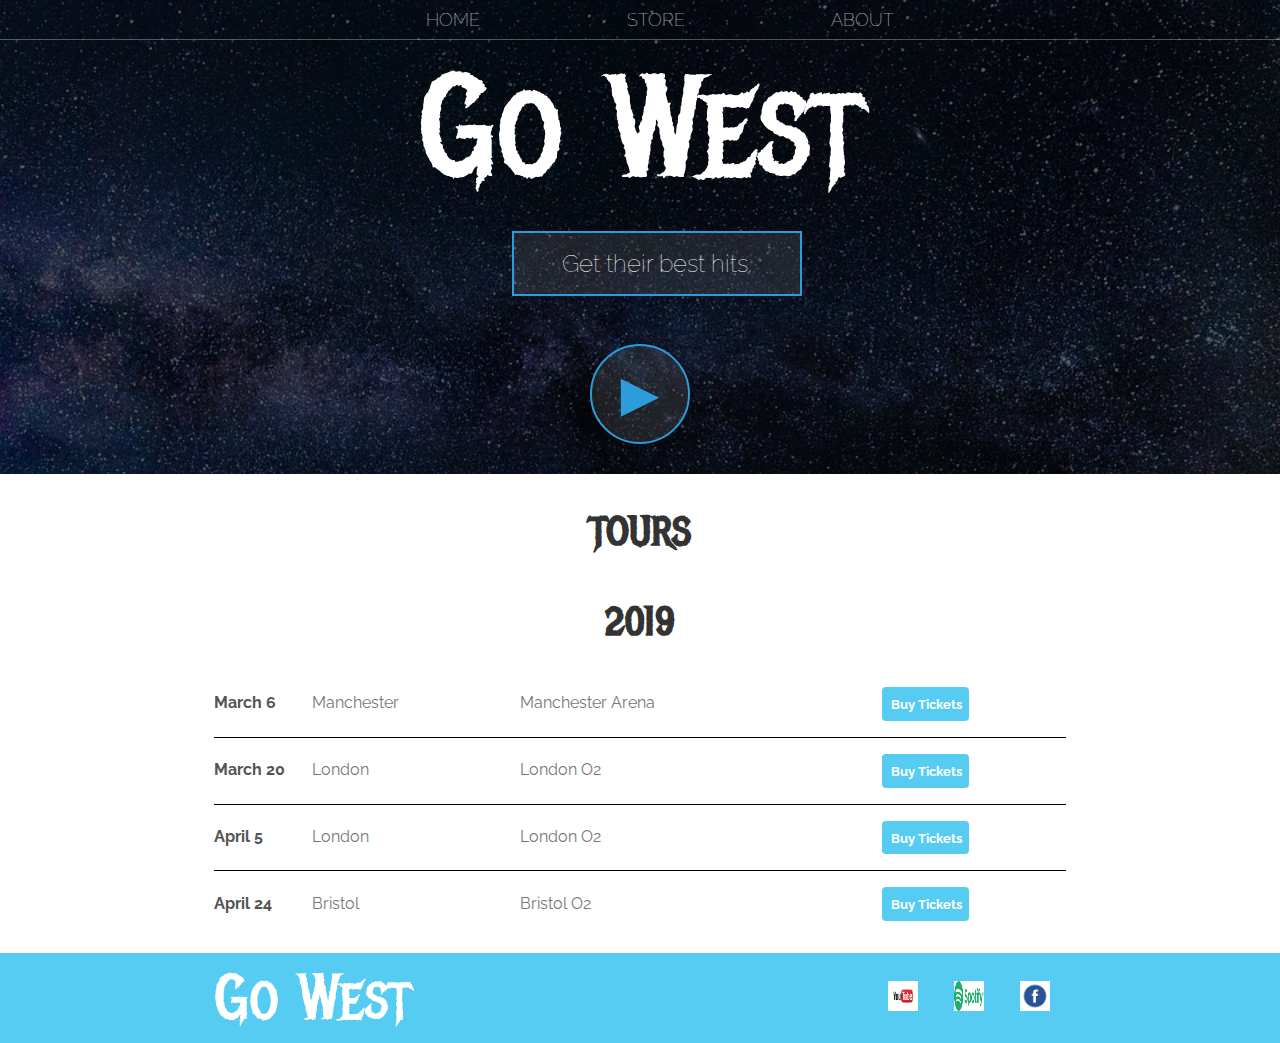
<file: index.html>
<!DOCTYPE html>
<html>
    <head>
        <title>Go West</title>
        <meta name="description" content="This is the description">
        <link rel="stylesheet" href="styles.css"  />
    </head>
        <body>
            <header class="main-header">
                <nav class= "nav main-nav">
                <ul>
                    <li><a href="index.html">HOME</a></li>
                    <li><a href="store.html">STORE</a></li>
                    <li><a href="about.html">ABOUT</a></li>
                </ul>
                </nav>
                <h1 class="band-name band-name-large">Go West</h1>
                <div class="container">
                    <button class="btn btn-header">Get their best hits.</button>
                </div>
                <button class="btn btn-header btn-play" type="button">&#9658;</button>
            </header>
            
            
            
            <section class="content-section container">
                <h2 class="section-header">TOURS</h2>
                <h3 class="section-header">2019</h3>
                <div>
                    <div class="tour-row">
                        <span class="tour-item tour-date" >March 6</span> 
                        <span class="tour-item tour-city">Manchester</span>
                        <span class="tour-item tour-arena">Manchester Arena</span>
                        <button type="button" class="btn tour-item tour-btn btn-primary">Buy Tickets</button>
                    </div>
                    <div class="tour-row">
                            <span class="tour-item tour-date">March 20</span> 
                            <span class="tour-item tour-city">London</span>
                            <span class="tour-item tour-arena">London O2</span>
                            <button type="button"class="btn tour-item tour-btn btn-primary">Buy Tickets</button>
                    </div>
                    <div class="tour-row">
                        <span class="tour-item tour-date">April 5</span>
                        <span class="tour-item tour-city">London</span>    
                        <span class="tour-item tour-arena">London O2</span>
                        <button type="button" class="btn tour-item tour-btn btn-primary">Buy Tickets</button>
                    </div>
                    <div class="tour-row">
                        <span class="tour-item tour-date">April 24</span>
                        <span class="tour-item tour-city">Bristol</span>
                        <span class="tour-item tour-arena">Bristol O2</span>
                        <button type="button" class="btn tour-item tour-btn btn-primary">Buy Tickets</button>
                    </div>
                    
                </div>
            </section>
            <footer class="main-footer">
                    <div class="container main-footer-container">
    
                    
                    <h3 class="band-name">Go West </h3>
                    <ul class="nav footer-nav">
                        <li><a href="https://youtube.com" target="_blank"> <img src="Images/youtube.png" height =50></a></li>
                        <li><a href="https://spotify.com" target="_blank"> <img src="Images/spotify.png" height=50></a></li>
                        <li><a href="https://facebook.com" target="_blank" ><img src="Images/facebook.png"height=50></a></li>
                    </ul>
                    </div>
                </footer>
        </body>
   
</html>
</file>
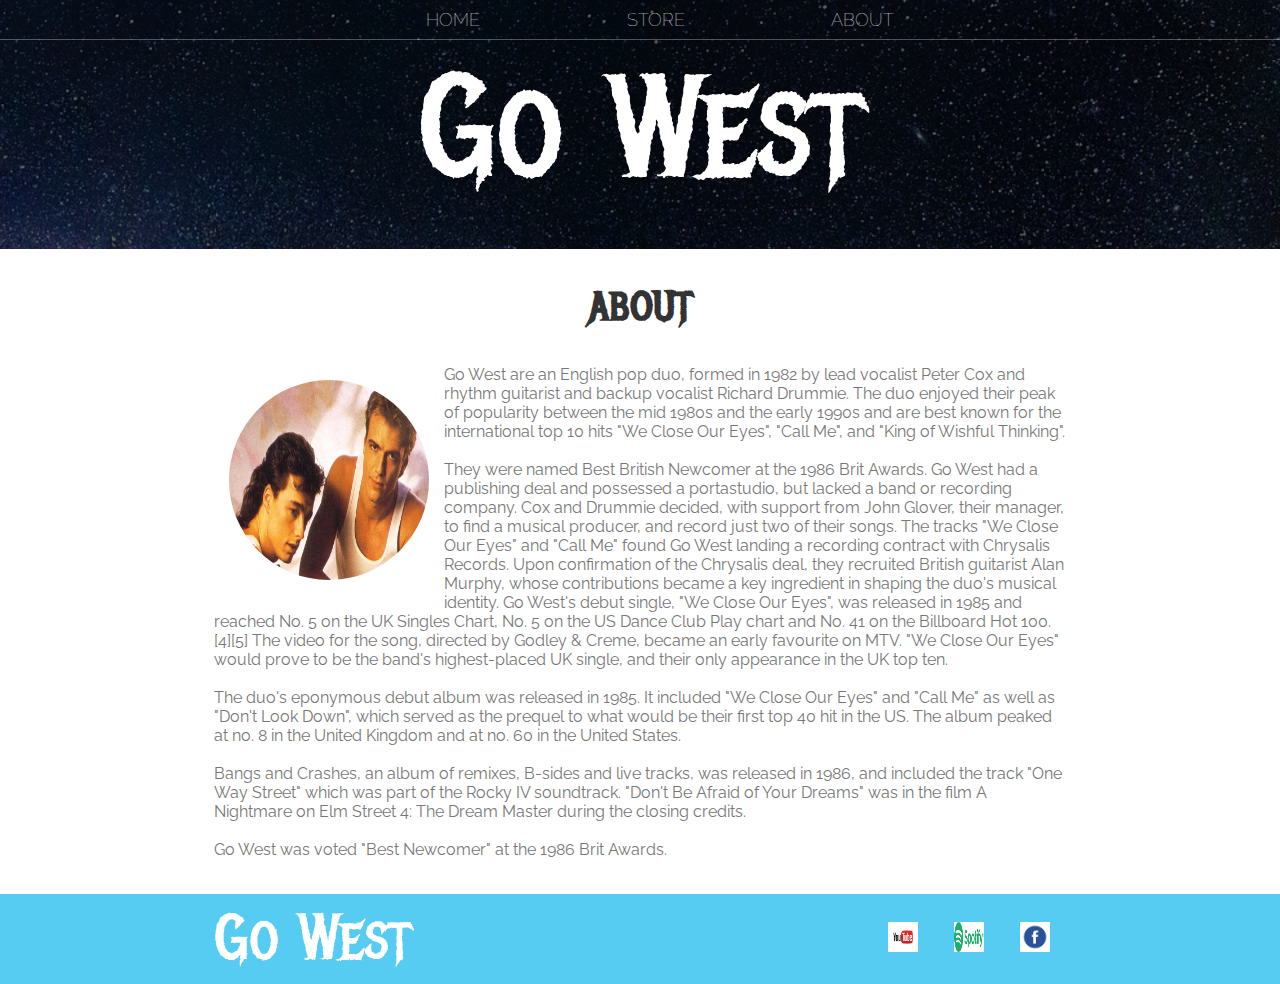
<file: about.html>
<!DOCTYPE html>
<html>
    <head>
        <title>Go West | About</title>
        <meta name="description" content="This is the description">
        <link rel="stylesheet" href="styles.css"  />
    </head>
        <body>
            <header class="main-header">
                <nav class="nav main-nav">
                <ul>
                        <li><a href="index.html">HOME</a></li>
                        <li><a href="store.html">STORE</a></li>
                        <li><a href="about.html">ABOUT</a></li>
                </ul>
            </nav>
            <h1 class="band-name band-name-large">Go West</h1>
            </header>
            <section class="content-section container">
                <h2 class="section-header"> ABOUT</h2>
                <img class = "about-band-image" src="/Images/go_west.jpg">
                    <p>Go West are an English pop duo, formed in 1982 by lead vocalist Peter Cox and 
                        rhythm guitarist and backup vocalist Richard Drummie. The duo enjoyed their 
                        peak of popularity between the mid 1980s and the early 1990s and are best known 
                        for the international top 10 hits "We Close Our Eyes", "Call Me", and 
                        "King of Wishful Thinking".<br><br>
                        They were named Best British Newcomer at the 1986 Brit Awards. Go West had a 
                        publishing deal and possessed a portastudio, but lacked a band or recording company. 
                        Cox and Drummie decided, with support from John Glover, their manager, to find 
                        a musical producer, and record just two of their songs.
                        The tracks "We Close Our Eyes" and "Call Me" found Go West landing
                        a recording contract with Chrysalis Records. Upon confirmation
                        of the Chrysalis deal, they recruited British guitarist Alan Murphy, 
                        whose contributions became a key ingredient in shaping the duo's musical
                        identity.
                        Go West's debut single, "We Close Our Eyes", was released in 1985
                        and reached No. 5 on the UK Singles Chart, No. 5 on the US Dance Club Play chart 
                        and No. 41 on the Billboard Hot 100.[4][5] The video for the song, directed by 
                        Godley & Creme, became an early favourite on MTV.
                        "We Close Our Eyes" would prove to be the band's highest-placed UK single, 
                        and their only appearance in the UK top ten.<br> <br>                     
                        The duo's eponymous debut album was released in 1985. It included 
                        "We Close Our Eyes" and "Call Me" as well as "Don't Look Down", 
                        which served as the prequel to what would be their first top 40 hit in the US. 
                        The album peaked at no. 8 in the United Kingdom and at no. 60 in the United States.<br><br>                        
                        Bangs and Crashes, an album of remixes, B-sides and live tracks, was released in 1986, 
                        and included the track "One Way Street" which was part of the Rocky IV soundtrack. 
                        "Don't Be Afraid of Your Dreams" was in the film A Nightmare on Elm 
                        Street 4: The Dream Master during the closing credits.<br><br>
                        Go West was voted "Best Newcomer" at the 1986 Brit Awards.<br><br>
                    </p>

            </section>
            <footer class="main-footer">
                <div class="container main-footer-container">

                
                <h3 class="band-name">Go West </h3>
                <ul class="nav footer-nav">
                    <li><a href="https://youtube.com" target="_blank"> <img src="Images/youtube.png" height =50></a></li>
                    <li><a href="https://spotify.com" target="_blank"> <img src="Images/spotify.png" height=50></a></li>
                    <li><a href="https://facebook.com" target="_blank" ><img src="Images/facebook.png"height=50></a></li>
                </ul>
                </div>
            </footer>
        </body>
    </html>
</file>
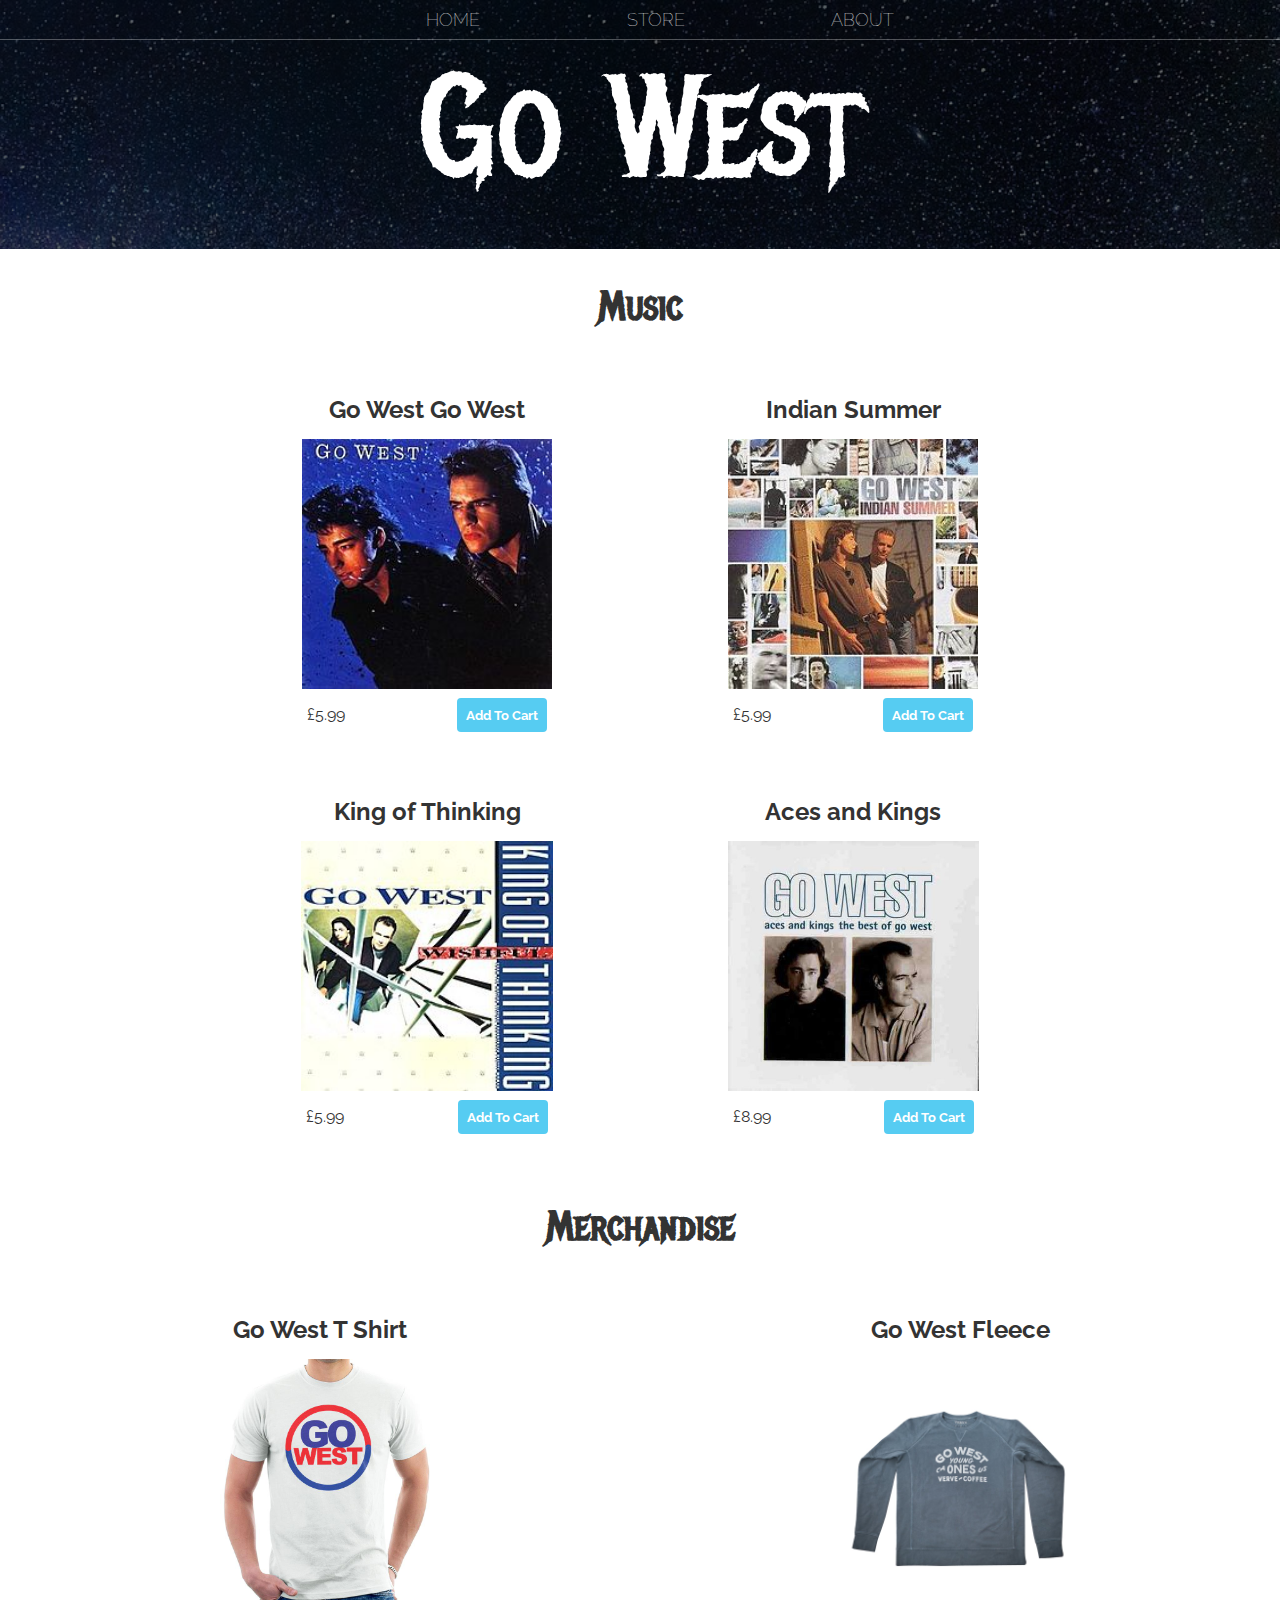
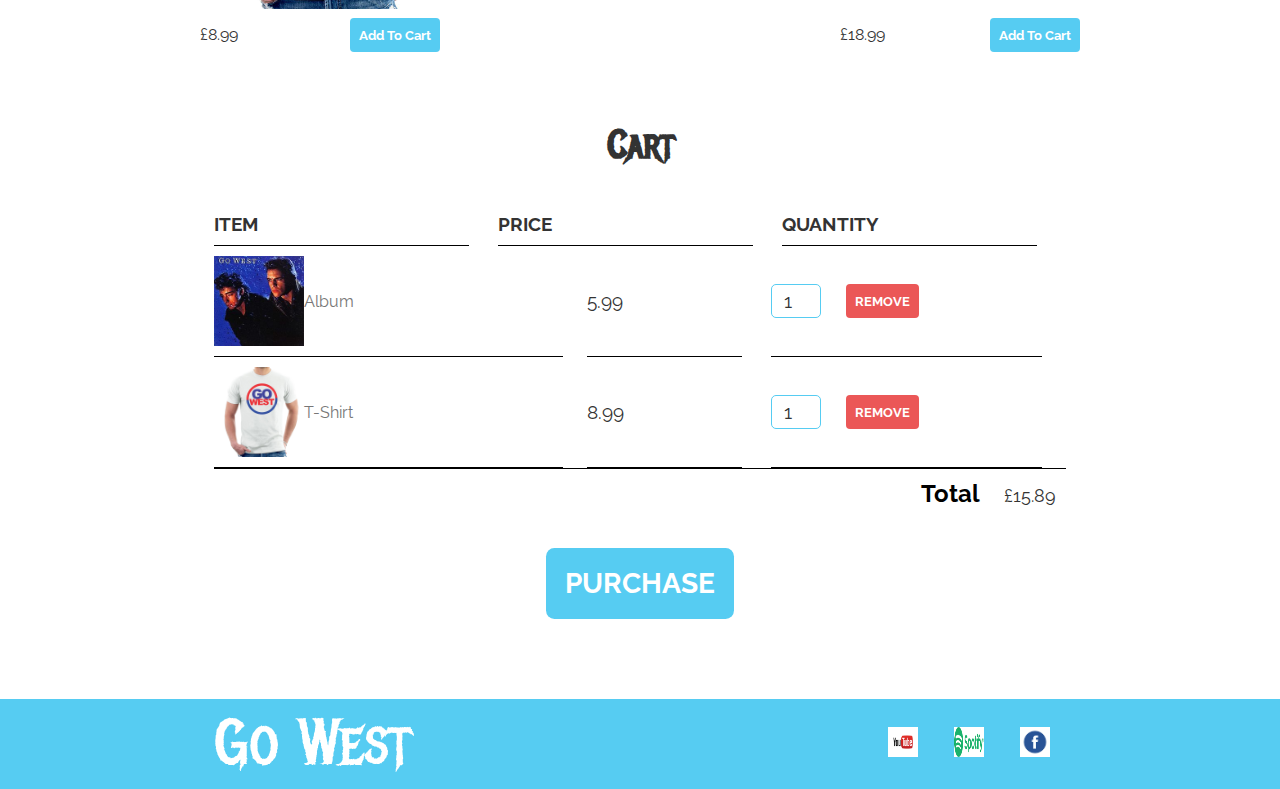
<file: store.html>
<!DOCTYPE html>
<html>
    <head>
        <title>Go West | Store</title>
        <meta name="description" content="This is the description">
        <link rel="stylesheet" href="styles.css"  />
    </head>
        <body>
            <header class="main-header">
                    <nav class="nav main-nav">
                    <ul>
                            <li><a href="index.html">HOME</a></li>
                            <li><a href="store.html">STORE</a></li>
                            <li><a href="about.html">ABOUT</a></li>
                    </ul>
                    </nav>
                <h1 class="band-name band-name-large">Go West</h1>
            </header>
            <section class="container content-section">
                <h2 class="section-header">Music</h2>
                <div class = "shop-items">
                <div class="shop-item">
                    <span class="shop-item-title">Go West Go West</span>
                    <img class="shop-item-image" src="Images/album1.png">
                    <div class="shop-item-details">
                        <span class="shop-item-price">£5.99</span>
                        <button class="btn btn-primary shop-item-button">Add To Cart</button>
                </div>
            </div>
            <div class="shop-item">
                    <span class="shop-item-title">Indian Summer</span>
                    <img class="shop-item-image" src="Images/album2.png">
                    <div class="shop-item-details">
                        <span class="shop-item-price">£5.99</span>
                        <button class="btn btn-primary shop-item-button">Add To Cart</button>
                    </div>
            </div>
            <div class="shop-item">
                    <span class="shop-item-title">King of Thinking</span>
                    <img class="shop-item-image" src="Images/album3.png">
                    <div class="shop-item-details">
                        <span class="shop-item-price">£5.99</span>
                        <button class="btn btn-primary shop-item-button">Add To Cart</button>
                    </div>
            </div>
            <div class="shop-item">
                <span class="shop-item-title">Aces and Kings</span>
                    <img  class="shop-item-image" src="Images/album4.png">
                    <div class="shop-item-details">
                        <span  class="shop-item-price">£8.99</span>
                        <button class="btn btn-primary shop-item-button">Add To Cart</button>
                    </div>
            </div>
            </section>   
            <section>
                <h2 class="section-header">Merchandise</h2>
                <div class="shop-items">
                <div class="shop-item">
                    <span class="shop-item-title">Go West T Shirt</span>
                    <img   class="shop-item-image" src="Images/merch1.png">
                    <div  class="shop-item-details">
                        <span class="shop-item-price">£8.99</span>
                        <button class="btn btn-primary shop-item-button">Add To Cart</button>
                    </div>
                </div>
                <div class="shop-item">
                    <span class="shop-item-title">Go West Fleece</span>
                    <img class="shop-item-image" src="Images/merch2.png">
                    <div class="shop-item-details">
                        <span class="shop-item-price">£18.99</span>
                        <button class="btn btn-primary shop-item-button">Add To Cart</button>
                    </div>
                </div>
                </div>
            </section>
            <section class="container content-section">
                <h2 class = "section-header">Cart</h2>
                <div class="cart-items">
                    <div class="cart-row">
                        <span class="cart-item cart-header cart-column">ITEM</span>
                        <span class="cart-item cart-header cart-column">PRICE</span>
                        <span class="cart-item cart-header cart-column">QUANTITY</span>
                    </div>
                    <div class="cart-row">
                        <div class = "cart-item cart-column">
                            <img class="cart-item-image" src="Images/album1.png" width="90">
                            <span>Album</span>
                        </div>
                        <span class="cart-price cart-column">5.99</span>
                        <div class = "cart-quantity cart-column">
                            <input class = "cart-quantity-input" type="number" value="1">
                            <button class="btn btn-danger" type="button">REMOVE</button>
                        </div>
                    </div>    
                    <div class="cart-row">
                        <div class = "cart-item cart-column">
                            <img class="cart-item-image" src="Images/merch1.png" width="90">
                            <span>T-Shirt</span>
                        </div>
                        <span class="cart-price cart-column">8.99</span>
                        <div class = "cart-quantity cart-column">    
                            <input class="cart-quantity-input" type="number" value="1">
                            <button class="btn btn-danger" type="button">REMOVE</button>
                        </div>    
                    </div>
                </div>
                <div class="cart-total">
                    <strong class="cart-total-title">Total</strong>
                    <span class="cart-total-price">£15.89</span>
                </div>
                <button class = "btn btn-primary btn-purchase" role = "button">PURCHASE</button>
            </section>
            <footer class="main-footer">
                    <div class="container main-footer-container">
                       <h3 class="band-name">Go West </h3>
                        <ul class="nav footer-nav">
                            <li><a href="https://youtube.com" target="_blank"> <img src="Images/youtube.png" height =50></a></li>
                            <li><a href="https://spotify.com" target="_blank"> <img src="Images/spotify.png" height=50></a></li>
                            <li><a href="https://facebook.com" target="_blank" ><img src="Images/facebook.png"height=50></a></li>
                        </ul>
                    </div>
                </footer>
        </body>
    </html>
</file>
<file: styles.css>
@import url('https://fonts.googleapis.com/css?family=Raleway:300,400');
@import url('https://fonts.googleapis.com/css?family=Metal+Mania');

*{
    box-sizing: border-box;
    font-family: Raleway;
    color:#777;
}

html,body{
    margin:0;
    padding:0;
}

.nav ul{
    margin:0;
}

.nav li{
    display: inline;
}

.nav a{
    display: inline-block;
    padding:.5em;
    color: white;
    text-decoration: none;
}

.main-nav{
    text-align: center;
    font-size : 1.1em;
    font-weight:lighter;
    border-bottom:1px solid rgba(255, 255, 255, .3)

}

.main-nav li{
    padding: 0 5%;

}


.nav a:hover{
    background-color: rgba(255, 255, 255, .3);
}


.main-header{
    background-color:rgba(0, 0, 0, .6);
    background-image: url("Images/hbackground.jpg");
    background-blend-mode: multiply;
    background-size: cover;
    padding-bottom: 30px;
}

.band-name{
    text-align:center;
    margin:0;
    font-size:4em;
    font-family:"Metal Mania";
    font-weight:normal;
    color:white;

}

.band-name-large{
    font-size:9em;
}

.content-section{
    margin:1em;

}

.container{
    max-width: 900px;
    margin:0 auto;
    padding:0 1.5em;

}

.section-header{
    font-family: "Metal Mania";
    font-weight: bold;
    color:#333;
    text-align: center;
    font-size: 2.5em;
}

.about-band-image{
    float: left;
    height:200px;
    width:200px;
    margin:15px;
    border-radius: 50%;
}

.main-footer{
    background-color: #56CCF2;
    color:white;
    padding: .25em 0;
}

.main-footer-container{
    display:flex;
    align-items: center;
}

.main-footer-container ul{
    flex-grow: 1;
    text-align: end;
}

.footer-nav li{
    padding:0.5em;
}

.footer-nav img{
    height: 30px;
    width:30px;
}

.btn{
    text-align: center;
    vertical-align: middle;
    padding: .67em;
    cursor:pointer;
}

.btn-header{
    margin:.5em 30% 2em 35%;
    color:white;
    border:2px solid #2D9CDB;
    background-color: rgba(255, 255, 255, .1);
    border-radius:0;
    font-size: 1.5em;
    font-weight: lighter;
    padding-left: 2em;
    padding-right: 2em;
}

.btn-header:hover{
    background-color: rgb(255, 255, 255, .3);
}

.btn-play{
        display:block;
        margin:0 auto;
        color: #2D9CDB;
        font-size:4em;
        border-radius:50%;
        padding:0;
        width:100px;
        height:100px;
}

.tour-row{
    border-bottom: 1px solid black;
    padding-bottom: 1em;
    margin-bottom: 1em;
}

.tour-row:last-child{
    border-bottom: none;
}

.tour-item{
    display:inline-block;
    padding-right:.5em;
    
}

.tour-date{
    color:#555;
    font-weight: bold;
    width:11%;
}

.tour-city{
    width:24%;
}

.tour-arena{
    width:42%;
}

.tour-btn{
    max-width:19%;
}

.btn-primary{
    color: white;
    background-color:#56CCF2;
    border:none;
    border-radius: .3em;
    font-weight:bold;
}

.btn-primary:hover{
    background-color:#2D9CDB;
    
}

.shop-item{
    margin: 30px;
}

.shop-item-title{
    display: block;
    width: 100%;
    text-align:center;
    font-weight:bold;
    font-size:1.5em;
    color: #333;
    margin-bottom:15px;
}

.shop-item-image{
    height:250px;
}

.shop-item-details{
    display:flex;
    align-items:center;
    padding:5px;
}

.shop-item-price{
    flex-grow:1;
    color:#333;
}

.shop-items{
    display: flex;
    flex-wrap: wrap;
    justify-content:space-around;
}

.cart-header{
    font-weight:bold;
    font-size:1.2em;
    color:#333;
}

.cart-column{
    display:flex;
    align-items:center;
    border-bottom:1px solid black;
    margin-right :1.5em;
    padding-bottom: 10px;
    margin-top:10px; 
}

.cart-row{
    display:flex;
}

.cart-item{
    width:45%;
}

.cart-price{
    width:20%;
    font-size:1.2em;
    color:#333;
}

.cart-quantity{
    width: 35%
}

.cart-item-title{
    color:#333;
    margin-left:.5em;
    font-size:1.2em;
}

.cart-image-title{
    width:75px;
    height:auto;
    border-radius: 10px;
}

.btn-danger{
    color:white;
    background-color: #eb5757;
    border:none;
    border-radius:.3em;
    font-weight:bold;

}

.btn-danger:hover{
    background-color: #cc4c4c;
}

.cart-quantity-input{
    height:34px;
    width:50px;
    border-radius:5px;
    border:1px solid #56CCF2;
    color:#333;
    padding:0;
    text-align:center;
    font-size:1.2em;
    margin-right:25px;
}

.cart-row:last-child{
    border-bottom:1px solid black;
}

.cart-row:last-child.cart-column{
    border:none;
}

.cart-total{
    text-align:end;
    margin-top: 10px;
    margin-right: 10px;

}

.cart-total-title{
    font-weight: bold;
    font-size: 1.5em;
    color: black;
    margin-right: 20px;
}

.cart-total-price{
    color:#333;
    font-size: 1.1em;
}

.btn-purchase{
    display: block;
    margin:40px auto 80px auto;
    font-size: 1.75em;
}
</file>
